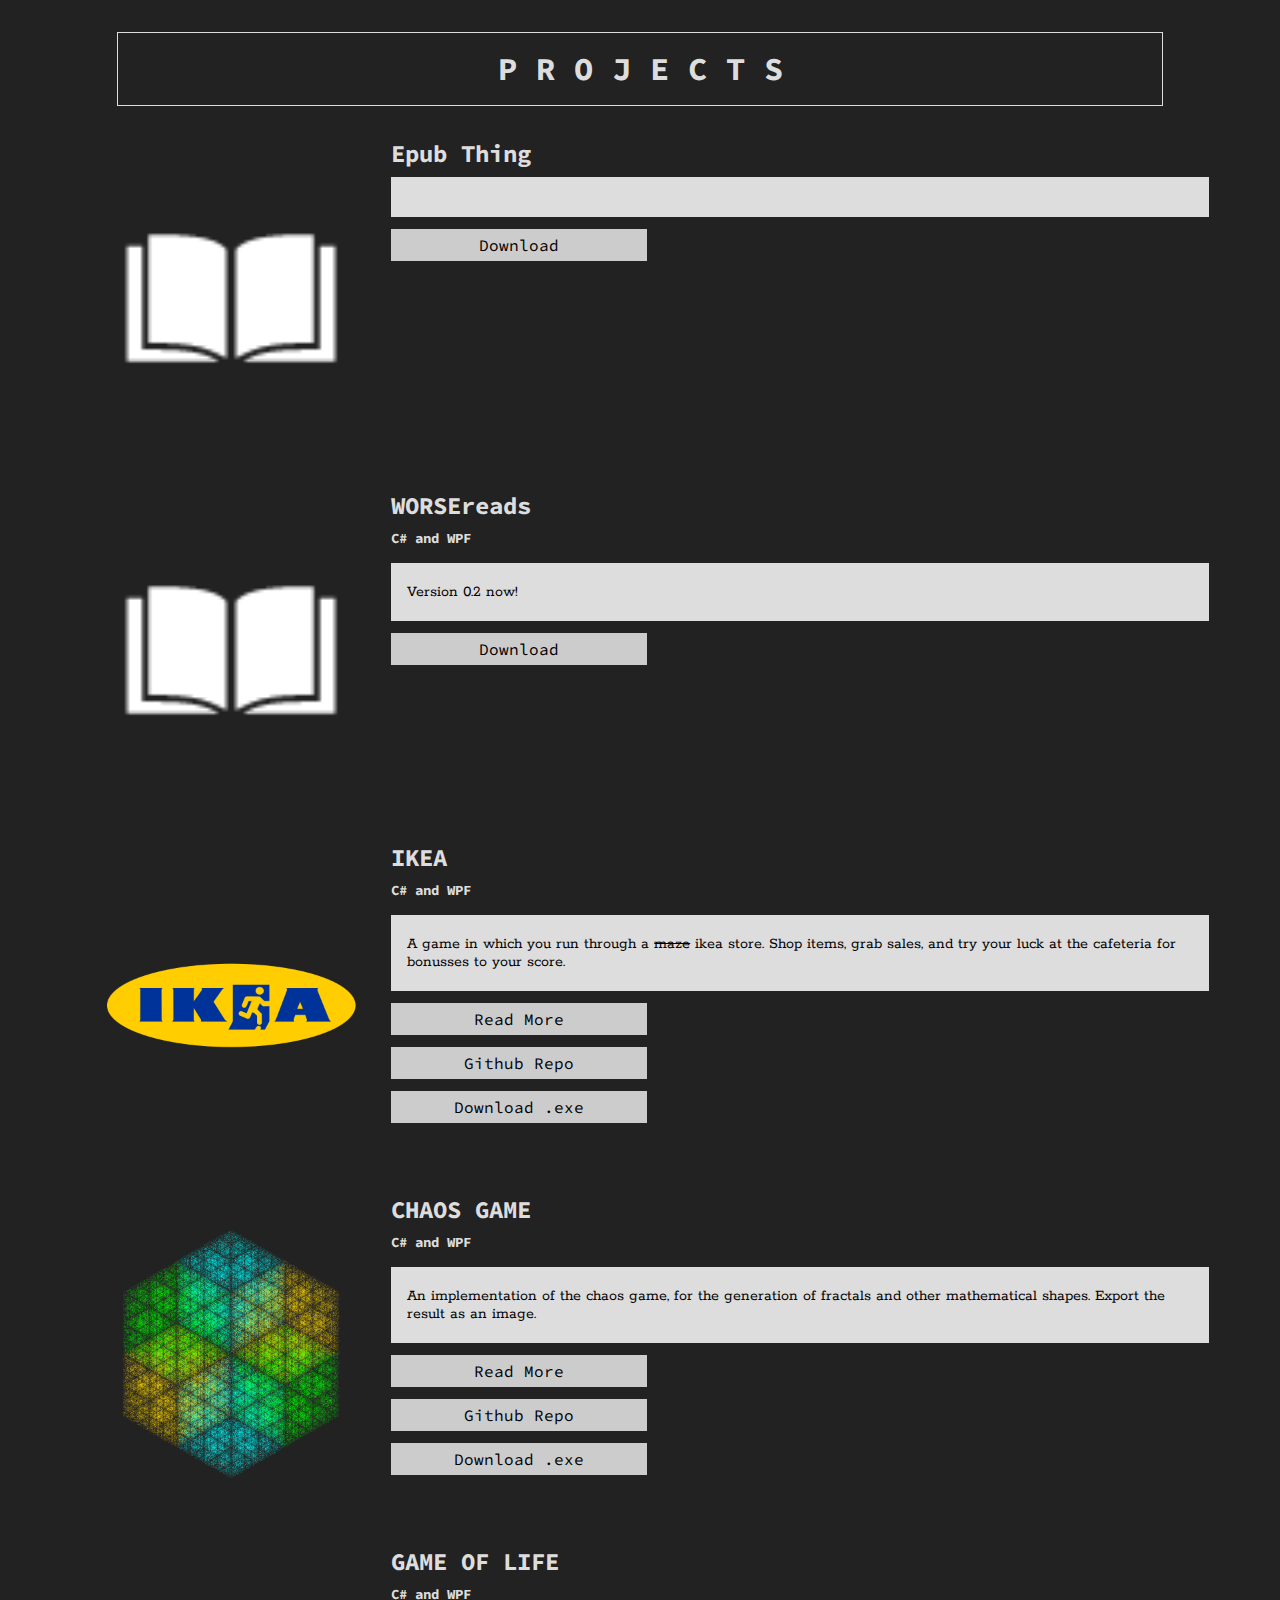
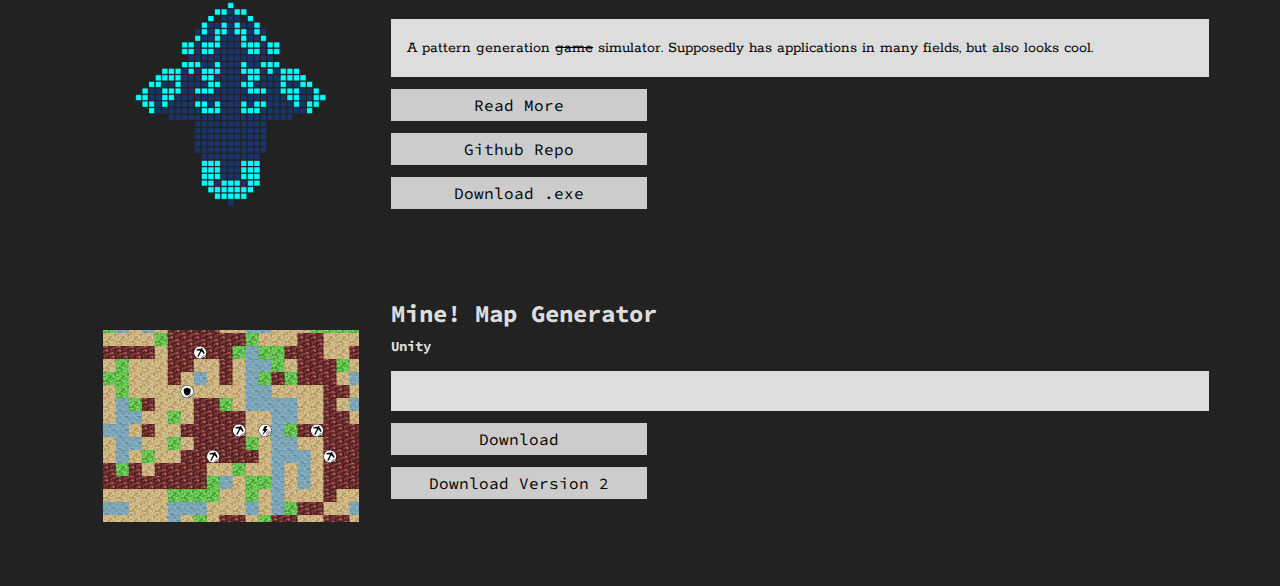
<file: index.html>
<!DOCTYPE html>
<head>
  <link href="https://fonts.googleapis.com/css?family=Rokkitt" rel="stylesheet">
  <link href="https://fonts.googleapis.com/css?family=Source+Code+Pro" rel="stylesheet">
  <link rel="stylesheet" type="text/css" href="style.css">
  <title>Anne Dekker</title>
</head>
<body>

  <header>
    <h1></h1>
  </header>

  <h2 class="pagetitle">P R O J E C T S</h2>
  
  <div class="projdisplay">
  <img src="images/WorseReads.png">
    <h3>Epub Thing</h3>
    <div class="projtextdisplay">
      <p></p>
    </div>
    <a href="downloads/EpubThing.zip">Download</a>
  </div>

  <div class="projdisplay">
    <img src="images/WorseReads.png">
    <h3>WORSEreads</h3>
    <h4>C# and WPF</h4>
    <div class="projtextdisplay">
      <p>Version 0.2 now!</p>
    </div>
    <a href="downloads/worsereads.zip">Download</a>
  </div>

  <div class="projdisplay">
    <img src="images/ikea01.png">
    <h3>IKEA</h3>
    <h4>C# and WPF</h4>
    <div class="projtextdisplay">
      <p>A game in which you run through a <span class="strikethrough">maze</span> ikea
      store. Shop items, grab sales, and try your luck at the cafeteria for bonusses to your
      score.</p>
    </div>
    <a href="proj_ikea.html">Read More</a>
    <a href="https://github.com/annedekker/IKEA">Github Repo</a>
    <a href="downloads/ikea.zip">Download .exe</a>
  </div>

  <div class="projdisplay">
    <img src="images/chaos01.png">
    <h3>CHAOS GAME</h3>
    <h4>C# and WPF</h4>
    <div class="projtextdisplay">
      <p>An implementation of the chaos game, for the generation of fractals and other
      mathematical shapes. Export the result as an image.</p>
    </div>
    <a href="proj_chaosgame.html">Read More</a>
    <a href="https://github.com/annedekker/ChaosGame">Github Repo</a>
    <a href="downloads/chaosgame.zip">Download .exe</a>
  </div>

  <div class="projdisplay">
    <img src="images/gameoflife01.png">
    <h3>GAME OF LIFE</h3>
    <h4>C# and WPF</h4>
    <div class="projtextdisplay">
    <p>A pattern generation <span class="strikethrough">game</span> simulator. Supposedly has
      applications in many fields, but also looks cool.</p>
    </div>
      <a href="proj_gameoflife.html">Read More</a>
      <a href="https://github.com/annedekker/GameOfLife">Github Repo</a>
      <a href="downloads/gameoflife.zip">Download .exe</a>
  </div>
  
  <div class="projdisplay">
  <img src="images/mine!generator.png">
    <h3>Mine! Map Generator</h3>
    <h4>Unity</h4>
    <div class="projtextdisplay">
      <p></p>
    </div>
    <a href="downloads/Mine!_Map_Generator.7z">Download</a>
	<a href="downloads/Mine!MapGenerator2.zip">Download Version 2</a>
  </div>

</body>
</file>
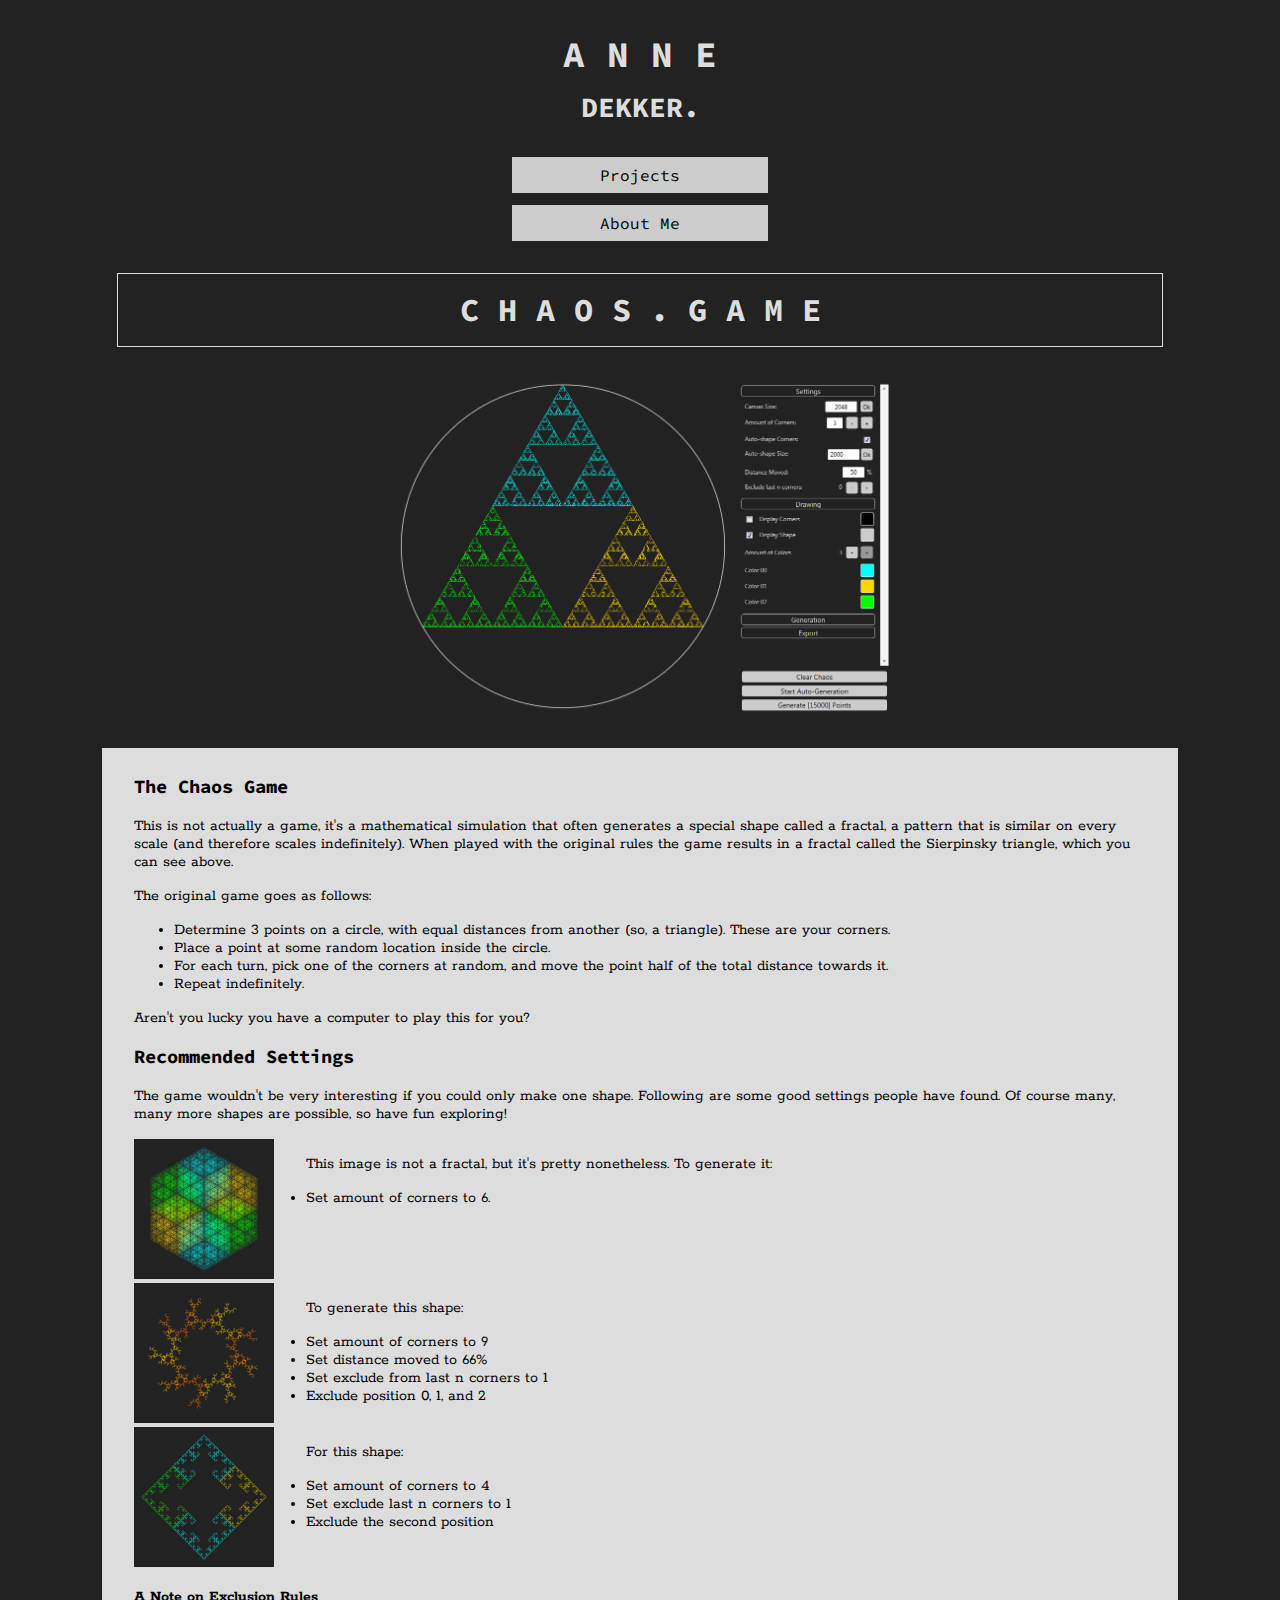
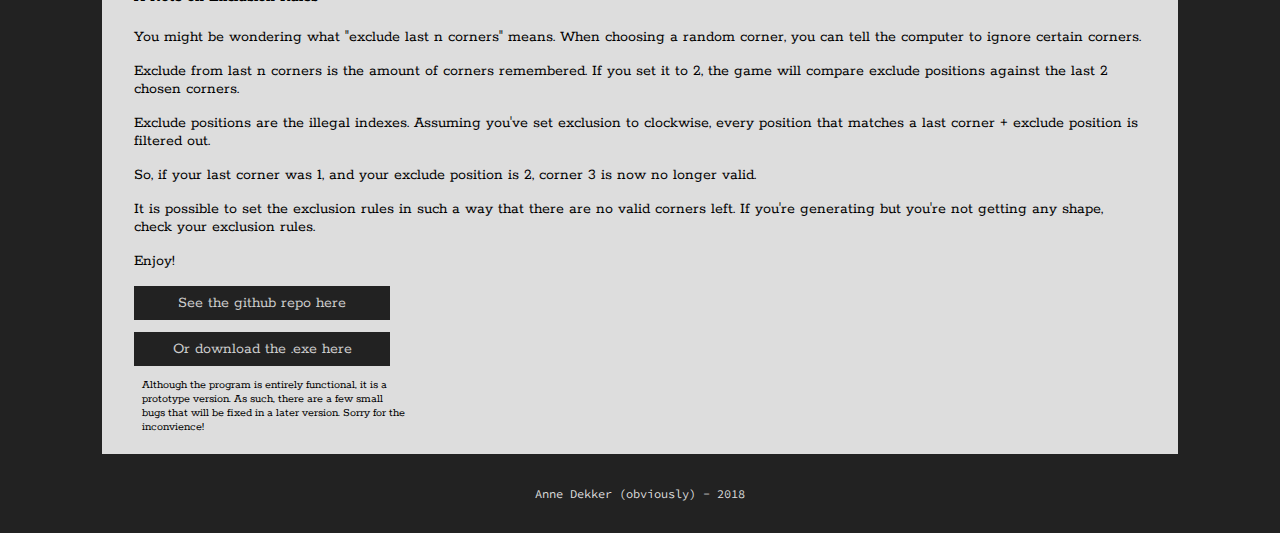
<file: proj_chaosgame.html>
<!DOCTYPE html>
<head>
  <link href="https://fonts.googleapis.com/css?family=Rokkitt" rel="stylesheet">
  <link href="https://fonts.googleapis.com/css?family=Source+Code+Pro" rel="stylesheet">
  <link rel="stylesheet" type="text/css" href="style.css">
  <title>Chaos Game - Anne Dekker</title>
</head>
<body>

  <header>
    <h1>A N N E</h1>
    <h2>DEKKER.</h2>
  </header>

  <nav>
    <a href="index.html">Projects</a>
    <a href="about.html">About Me</a>
  </nav>

  <h2 class="pagetitle">C H A O S . G A M E</h2>

  <div>
    <img class="bigimg" src="images/chaosinterface01.png" alt="Image: A screenshot of the program">

    <div class="contentdiv">
      <h3>The Chaos Game</h3>
      <p>This is not actually a game, it's a mathematical simulation that often generates a
        special shape called a fractal, a pattern that is similar on every scale (and therefore
        scales indefinitely). When played with the original rules the game results in a fractal
        called the Sierpinsky triangle, which you can see above.</p>
        <p>The original game goes as follows:</p>
        <ul>
          <li>Determine 3 points on a circle, with equal distances from another (so, a triangle).
          These are your corners.</li>
          <li>Place a point at some random location inside the circle.</li>
          <li>For each turn, pick one of the corners at random, and move the point half of the
          total distance towards it.</li>
          <li>Repeat indefinitely.</li>
        </ul>
        <p>Aren't you lucky you have a computer to play this for you?</p>
      <h3>Recommended Settings</h3>
      <p>The game wouldn't be very interesting if you could only make one shape. Following are
        some good settings people have found. Of course many, many more shapes are possible,
        so have fun exploring!</p>
      <div class="imgitem">
        <img src="images/chaos01.png">
        <p>This image is not a fractal, but it's pretty nonetheless. To generate it: </p>
        <ul>
          <li>Set amount of corners to 6.</li>
        </ul>
      </div>
      <div class="imgitem">
        <img src="images/chaos03.png">
        <p>To generate this shape: </p>
        <ul>
          <li>Set amount of corners to 9</li>
          <li>Set distance moved to 66%</li>
          <li>Set exclude from last n corners to 1</li>
          <li>Exclude position 0, 1, and 2</li>
        </ul>
      </div>
      <div class="imgitem">
        <img src="images/chaos02.png">
        <p>For this shape:</p>
        <ul>
          <li>Set amount of corners to 4</li>
          <li>Set exclude last n corners to 1</li>
          <li>Exclude the second position</li>
        </ul>
      </div>
      <h4>A Note on Exclusion Rules</h4>
      <p>You might be wondering what "exclude last n corners" means. When choosing a random corner,
        you can tell the computer to ignore certain corners.</p>
      <p>Exclude from last n corners is the amount of corners remembered. If you set it to 2, the game
          will compare exclude positions against the last 2 chosen corners.</p>
      <p>Exclude positions are the illegal indexes. Assuming you've set exclusion to clockwise,
      every position that matches a last corner + exclude position is filtered out.</p>
      <p>So, if your last corner was 1, and your exclude position is 2, corner 3 is now no longer valid.</p>
      <p>It is possible to set the exclusion rules in such a way that there are no valid corners left. If
        you're generating but you're not getting any shape, check your exclusion rules.</p>
      <p>Enjoy!</p>
      <a href="https://github.com/annedekker/ChaosGame">See the github repo here</a>
      <a href="downloads/chaosgame.zip">Or download the .exe here</a>
      <p class="smallnote">Although the program is entirely functional, it is a prototype version. As such,
      there are a few small bugs that will be fixed in a later version. Sorry for the inconvience!</p>
    </div>
  </div>

  <footer>
    <p>Anne Dekker (obviously) - 2018</p>
  </footer>

</body>
</file>
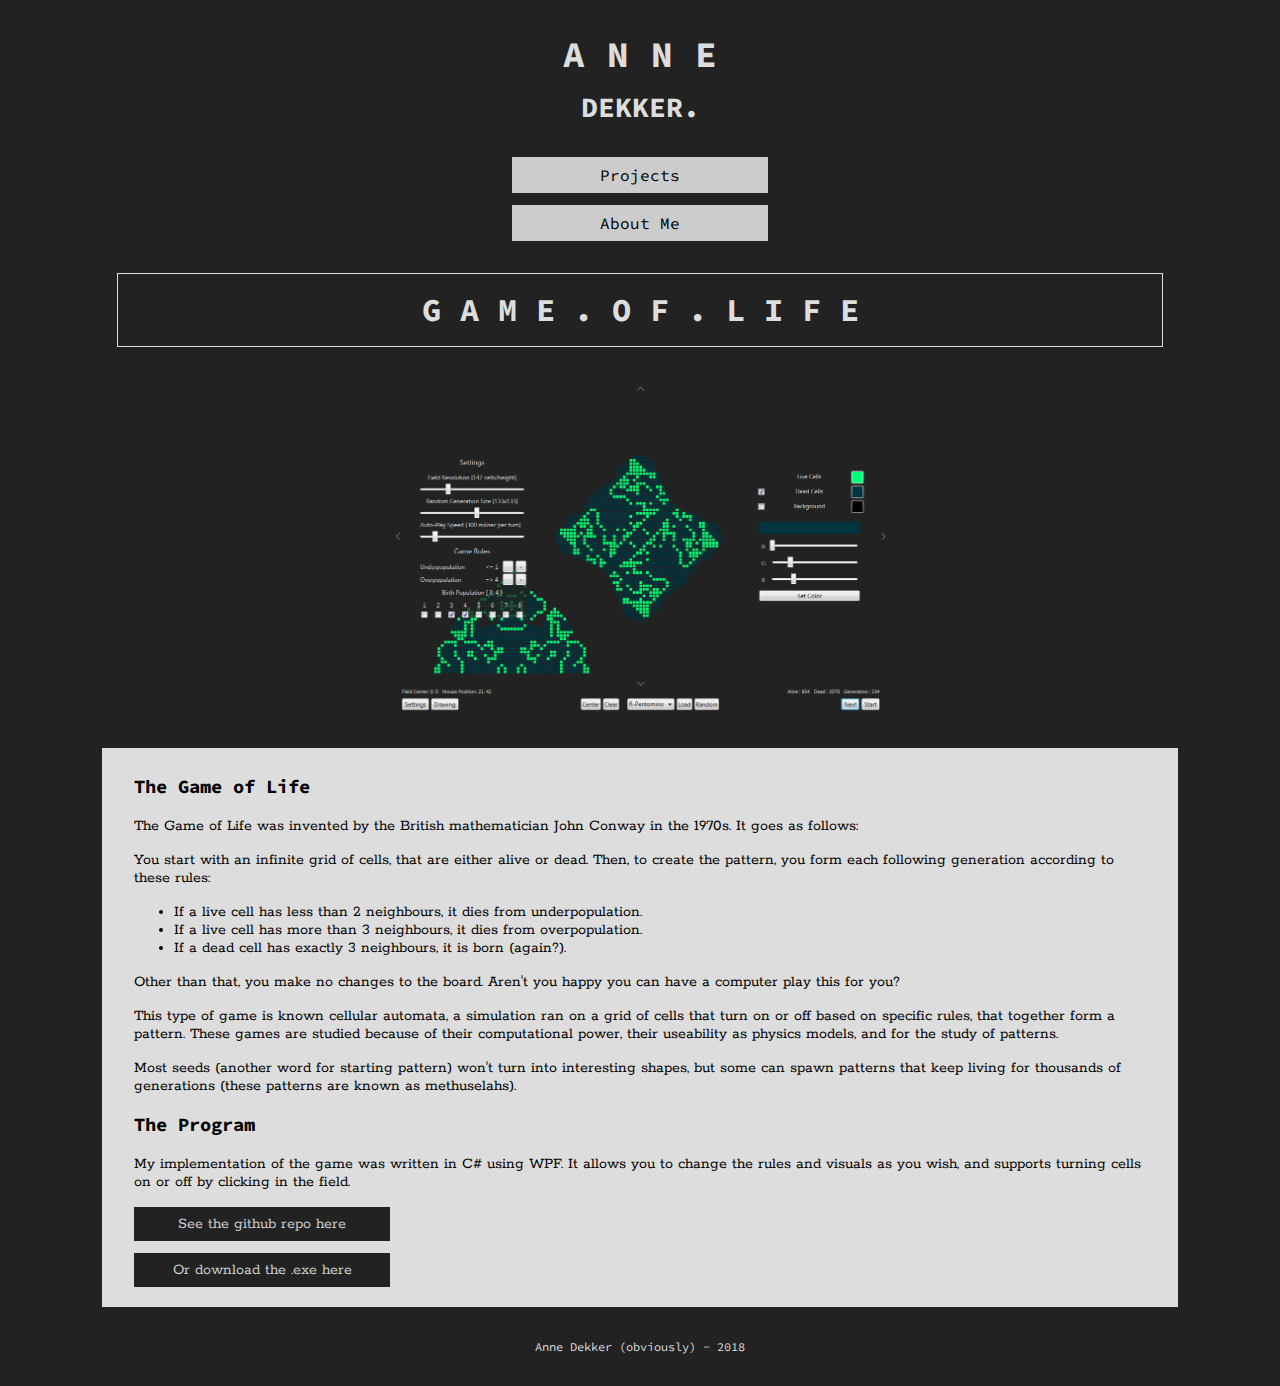
<file: proj_gameoflife.html>
<!DOCTYPE html>
<head>
  <link href="https://fonts.googleapis.com/css?family=Rokkitt" rel="stylesheet">
  <link href="https://fonts.googleapis.com/css?family=Source+Code+Pro" rel="stylesheet">
  <link rel="stylesheet" type="text/css" href="style.css">
  <title>Game of Life - Anne Dekker</title>
</head>
<body>

  <header>
    <h1>A N N E</h1>
    <h2>DEKKER.</h2>
  </header>

  <nav>
    <a href="index.html">Projects</a>
    <a href="about.html">About Me</a>
  </nav>

  <h2 class="pagetitle">G A M E . O F . L I F E</h2>

  <div>
    <img class="bigimg" src="images/gameoflifeinterface01.png" alt="A screenshot of the program">

    <div class="contentdiv">
      <h3>The Game of Life</h3>
      <p>The Game of Life was invented by the British mathematician John Conway
      in the 1970s. It goes as follows:</p>
      <p>You start with an infinite grid of cells, that are either alive or dead. Then,
      to create the pattern, you form each following generation according to these rules:<p>
        <ul>
          <li>If a live cell has less than 2 neighbours, it dies from underpopulation.</li>
          <li>If a live cell has more than 3 neighbours, it dies from overpopulation.</li>
          <li>If a dead cell has exactly 3 neighbours, it is born (again?).</li>
        </ul>
        <p>Other than that, you make no changes to the board. Aren't you happy you can have
          a computer play this for you?</p>
      <p>This type of game is known cellular automata, a simulation
        ran on a grid of cells that turn on or off based on specific
        rules, that together form a pattern. These games are studied
        because of their computational power, their useability as physics
        models, and for the study of patterns.</p>
      <p>Most seeds (another word for starting pattern) won't turn into interesting shapes,
          but some can spawn patterns that keep living for thousands of generations (these patterns
          are known as methuselahs).</p>
      <h3>The Program</h3>
      <p>My implementation of the game was written in C# using WPF. It allows you to change the
        rules and visuals as you wish, and supports turning cells on or off by clicking in the field.</p>
      <a href="https://github.com/annedekker/GameOfLife">See the github repo here</a>
      <a href="downloads/gameoflife.zip">Or download the .exe here</a>
    </div>
  </div>

  <footer>
    <p>Anne Dekker (obviously) - 2018</p>
  </footer>

</body>
</file>
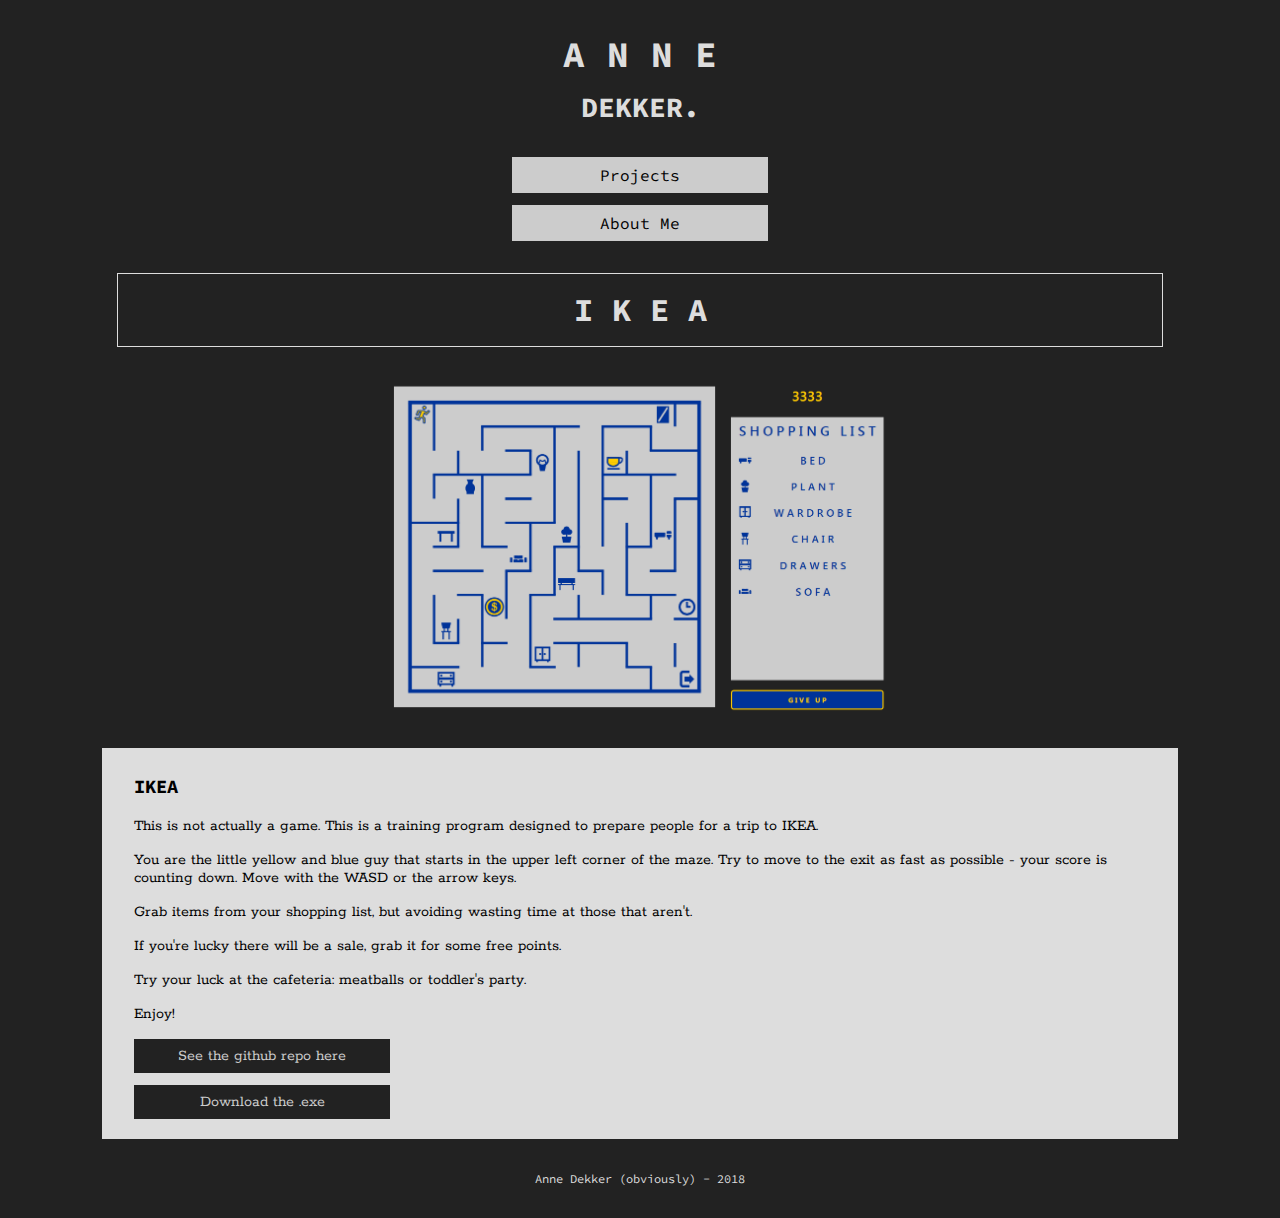
<file: proj_ikea.html>
<!DOCTYPE html>
<head>
  <link href="https://fonts.googleapis.com/css?family=Rokkitt" rel="stylesheet">
  <link href="https://fonts.googleapis.com/css?family=Source+Code+Pro" rel="stylesheet">
  <link rel="stylesheet" type="text/css" href="style.css">
  <title>Game of Life - Anne Dekker</title>
</head>
<body>

  <header>
    <h1>A N N E</h1>
    <h2>DEKKER.</h2>
  </header>

  <nav>
    <a href="index.html">Projects</a>
    <a href="about.html">About Me</a>
  </nav>

  <h2 class="pagetitle">I K E A</h2>

  <div>
    <img class="bigimg" src="images/ikeagame01.png" alt="A screenshot of the program">

    <div class="contentdiv">
      <h3>IKEA</h3>
      <p>This is not actually a game. This is a training program designed to prepare people
      for a trip to IKEA.</p>
      <p>You are the little yellow and blue guy that starts in the upper left corner of the maze.
      Try to move to the exit as fast as possible - your score is counting down. Move with the
      WASD or the arrow keys.</p>
      <p>Grab items from your shopping list, but avoiding wasting time at those that aren't.</P>
      <p>If you're lucky there will be a sale, grab it for some free points.</p>
      <p>Try your luck at the cafeteria: meatballs or toddler's party.</p>
      <p>Enjoy!</P>
      <a href="https://github.com/annedekker/IKEA">See the github repo here</a>
      <a href="downloads/ikea.zip">Download the .exe</a>
    </div>
  </div>

  <footer>
    <p>Anne Dekker (obviously) - 2018</p>
  </footer>

</body>
</file>
<file: style.css>
body {
  font-family: "Source Code Pro", monospace;
  background: #222222;
  color: #dddddd;
}

header {
  text-align: center;
  margin: 32px;
}

header h1 {
  margin: 12px;
  font-size: 36px;
}

header h2 {
  margin: 8px;
  font-size: 28px;
}

a {
  display: block;
  width: 256px;
  margin-top: 12px;
  margin-bottom: 12px;
  margin-left: auto;
  margin-right: auto;
  padding-top: 8px;
  padding-bottom: 8px;
  text-align: center;
  text-decoration: none;
  color: #000000;
  background: #cccccc;
}

a:visited {
  background: #aaaaaa;
}

a:hover {
  background: #999999;
}

a:active {
  background: #999999;
  color: #00ffff;
}

nav {
  margin: 32px;
}


footer {
  margin: 32px;
  font-size: 12px;
  text-align: center;
}

.pagetitle {
  text-align: center;
  font-size: 32px;
  margin: 32px;
  border-style: solid;
  border-color: #dddddd;
  border-width: 1px;
  padding: 16px;
  width: 80%;
  margin-left: auto;
  margin-right: auto;
}

.projdisplay {
  overflow: auto;
  width: 90%;
  margin-left: auto;
  margin-right: auto;
  margin-top: 32px;
  margin-bottom: 32px;
}

.projdisplay img {
  float: left;
  width: 256px;
  margin: 32px;
}

.projdisplay h3 {
  margin: 0px;
  margin-bottom: 8px;
  font-size: 24px;
}

.projdisplay h4 {
  font-size: 14px;
  margin: 0px;
  margin-bottom: 16px;
}

.projtextdisplay {
  display: block;
  margin-left: 320px;
  background-color: #dddddd;
  color: #000000;
  padding: 16px;
}

.projdisplay p {
  font-family: "Rokkitt", serif;
  margin-top: 0px;
  margin-bottom: 0px;
  padding-top: 4px;
  padding-bottom: 4px;
}

.projdisplay a {
  margin-left: 320px;
  padding-top: 6px;
  padding-bottom: 6px;
}

.bigimg {
  display: block;
  width: 40%;
  min-width: 128px;
  margin-left: auto;
  margin-right: auto;
}

.contentdiv {
  overflow: auto;
  margin: 32px;
  width: 80%;
  margin-left: auto;
  margin-right: auto;
  padding: 8px;
  padding-left: 32px;
  padding-right: 32px;
  background: #dddddd;
  color: #000000;
  font-family: "Rokkitt", serif;
}

.imgitem {
  overflow: auto;
  width: 70%;
  min-width: 300px;
  margin-top: 4px;
  margin-bottom: 4px;
}

.imgitem img {
  width: 128px;
  padding: 6px;
  background-color: #222222;
  float: left;
  margin-right: 32px;
}

.contentdiv h3 {
  font-family: "Source Code Pro", monospace;
}

.contentdiv a {
  background: #222222;
  color: #cccccc;
  font-family: "Rokkitt", serif;
  margin-left: 0px;
}

.contentdiv a:hover {
  background: #2c2c2c;
}

.contentdiv a:active {
  background: #2c2c2c;
  color: #00ffff;
}

.strikethrough {
  text-decoration: line-through;
}

.smallnote {
  margin-left: 8px;
  max-width: 264px;
  font-size: 12px;
}
</file>
